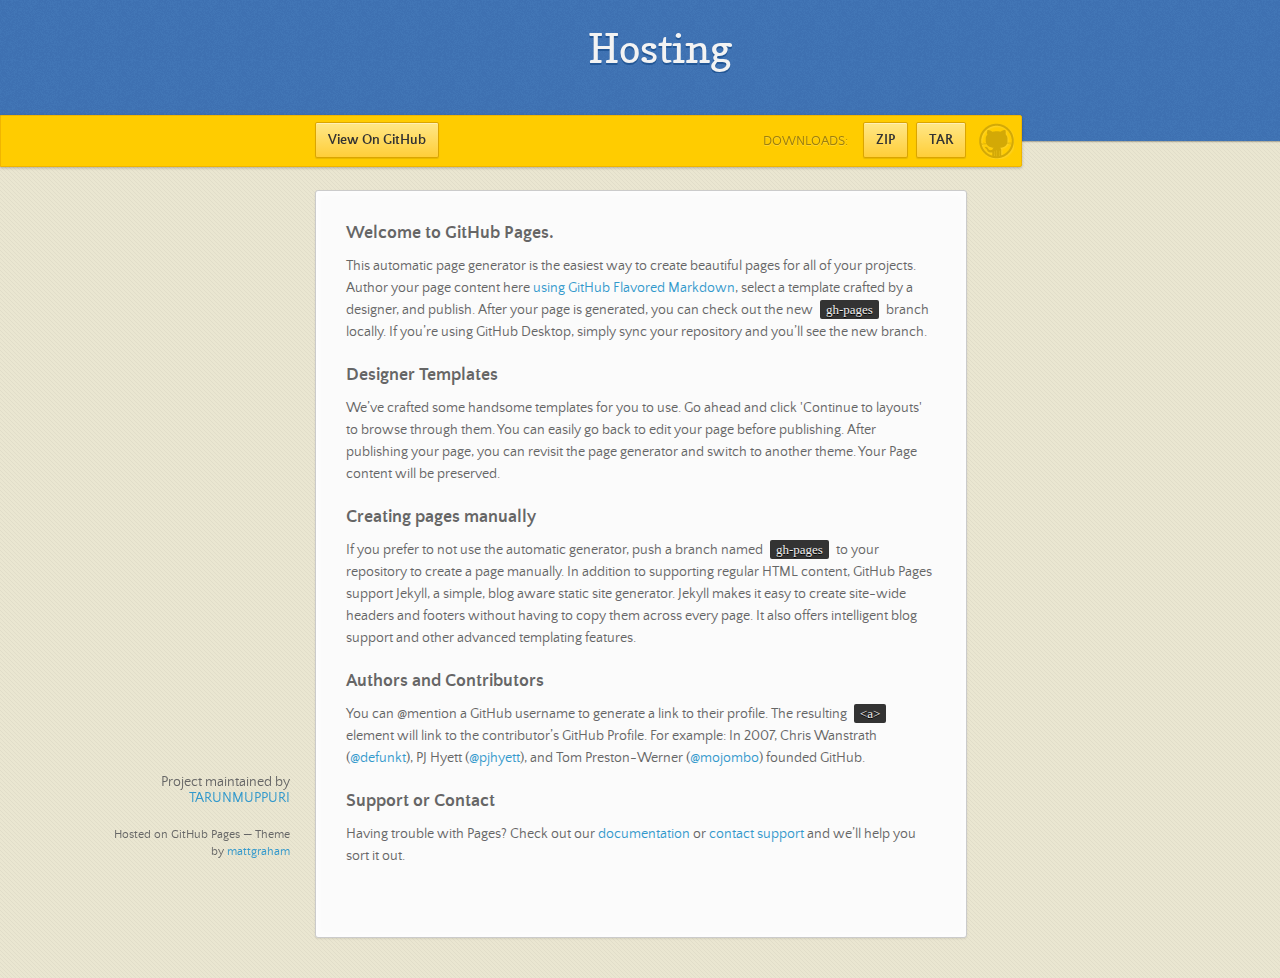
<file: index.html>
<!doctype html>
<html>
  <head>
    <meta charset="utf-8">
    <meta http-equiv="X-UA-Compatible" content="chrome=1">
    <title>Hosting by TARUNMUPPURI</title>
    <link rel="stylesheet" href="stylesheets/styles.css">
    <link rel="stylesheet" href="stylesheets/github-dark.css">
    <script src="https://ajax.googleapis.com/ajax/libs/jquery/1.7.1/jquery.min.js"></script>
    <script src="javascripts/main.js"></script>
    <!--[if lt IE 9]>
      <script src="//html5shiv.googlecode.com/svn/trunk/html5.js"></script>
    <![endif]-->
    <meta name="viewport" content="width=device-width, initial-scale=1, user-scalable=no">

  </head>
  <body>

      <header>
        <h1>Hosting</h1>
        <p></p>
      </header>

      <div id="banner">
        <span id="logo"></span>

        <a href="https://github.com/TARUNMUPPURI/hosting" class="button fork"><strong>View On GitHub</strong></a>
        <div class="downloads">
          <span>Downloads:</span>
          <ul>
            <li><a href="https://github.com/TARUNMUPPURI/hosting/zipball/master" class="button">ZIP</a></li>
            <li><a href="https://github.com/TARUNMUPPURI/hosting/tarball/master" class="button">TAR</a></li>
          </ul>
        </div>
      </div><!-- end banner -->

    <div class="wrapper">
      <nav>
        <ul></ul>
      </nav>
      <section>
        <h3>
<a id="welcome-to-github-pages" class="anchor" href="#welcome-to-github-pages" aria-hidden="true"><span aria-hidden="true" class="octicon octicon-link"></span></a>Welcome to GitHub Pages.</h3>
<p>This automatic page generator is the easiest way to create beautiful pages for all of your projects. Author your page content here <a href="https://guides.github.com/features/mastering-markdown/">using GitHub Flavored Markdown</a>, select a template crafted by a designer, and publish. After your page is generated, you can check out the new <code>gh-pages</code> branch locally. If you’re using GitHub Desktop, simply sync your repository and you’ll see the new branch.</p>
<h3>
<a id="designer-templates" class="anchor" href="#designer-templates" aria-hidden="true"><span aria-hidden="true" class="octicon octicon-link"></span></a>Designer Templates</h3>
<p>We’ve crafted some handsome templates for you to use. Go ahead and click 'Continue to layouts' to browse through them. You can easily go back to edit your page before publishing. After publishing your page, you can revisit the page generator and switch to another theme. Your Page content will be preserved.</p>
<h3>
<a id="creating-pages-manually" class="anchor" href="#creating-pages-manually" aria-hidden="true"><span aria-hidden="true" class="octicon octicon-link"></span></a>Creating pages manually</h3>
<p>If you prefer to not use the automatic generator, push a branch named <code>gh-pages</code> to your repository to create a page manually. In addition to supporting regular HTML content, GitHub Pages support Jekyll, a simple, blog aware static site generator. Jekyll makes it easy to create site-wide headers and footers without having to copy them across every page. It also offers intelligent blog support and other advanced templating features.</p>
<h3>
<a id="authors-and-contributors" class="anchor" href="#authors-and-contributors" aria-hidden="true"><span aria-hidden="true" class="octicon octicon-link"></span></a>Authors and Contributors</h3>
<p>You can @mention a GitHub username to generate a link to their profile. The resulting <code>&lt;a&gt;</code> element will link to the contributor’s GitHub Profile. For example: In 2007, Chris Wanstrath (<a class="user-mention" data-hovercard-type="user" data-hovercard-url="/users/defunkt/hovercard" data-octo-click="hovercard-link-click" data-octo-dimensions="link_type:self" href="https://github.com/defunkt">@defunkt</a>), PJ Hyett (<a class="user-mention" data-hovercard-type="user" data-hovercard-url="/users/pjhyett/hovercard" data-octo-click="hovercard-link-click" data-octo-dimensions="link_type:self" href="https://github.com/pjhyett">@pjhyett</a>), and Tom Preston-Werner (<a class="user-mention" data-hovercard-type="user" data-hovercard-url="/users/mojombo/hovercard" data-octo-click="hovercard-link-click" data-octo-dimensions="link_type:self" href="https://github.com/mojombo">@mojombo</a>) founded GitHub.</p>
<h3>
<a id="support-or-contact" class="anchor" href="#support-or-contact" aria-hidden="true"><span aria-hidden="true" class="octicon octicon-link"></span></a>Support or Contact</h3>
<p>Having trouble with Pages? Check out our <a href="https://help.github.com/pages">documentation</a> or <a href="https://github.com/contact">contact support</a> and we’ll help you sort it out.</p>
      </section>
      <footer>
        <p>Project maintained by <a href="https://github.com/TARUNMUPPURI">TARUNMUPPURI</a></p>
        <p><small>Hosted on GitHub Pages &mdash; Theme by <a href="https://twitter.com/michigangraham">mattgraham</a></small></p>
      </footer>
    </div>
    <!--[if !IE]><script>fixScale(document);</script><![endif]-->
    
  </body>
</html>
</file>
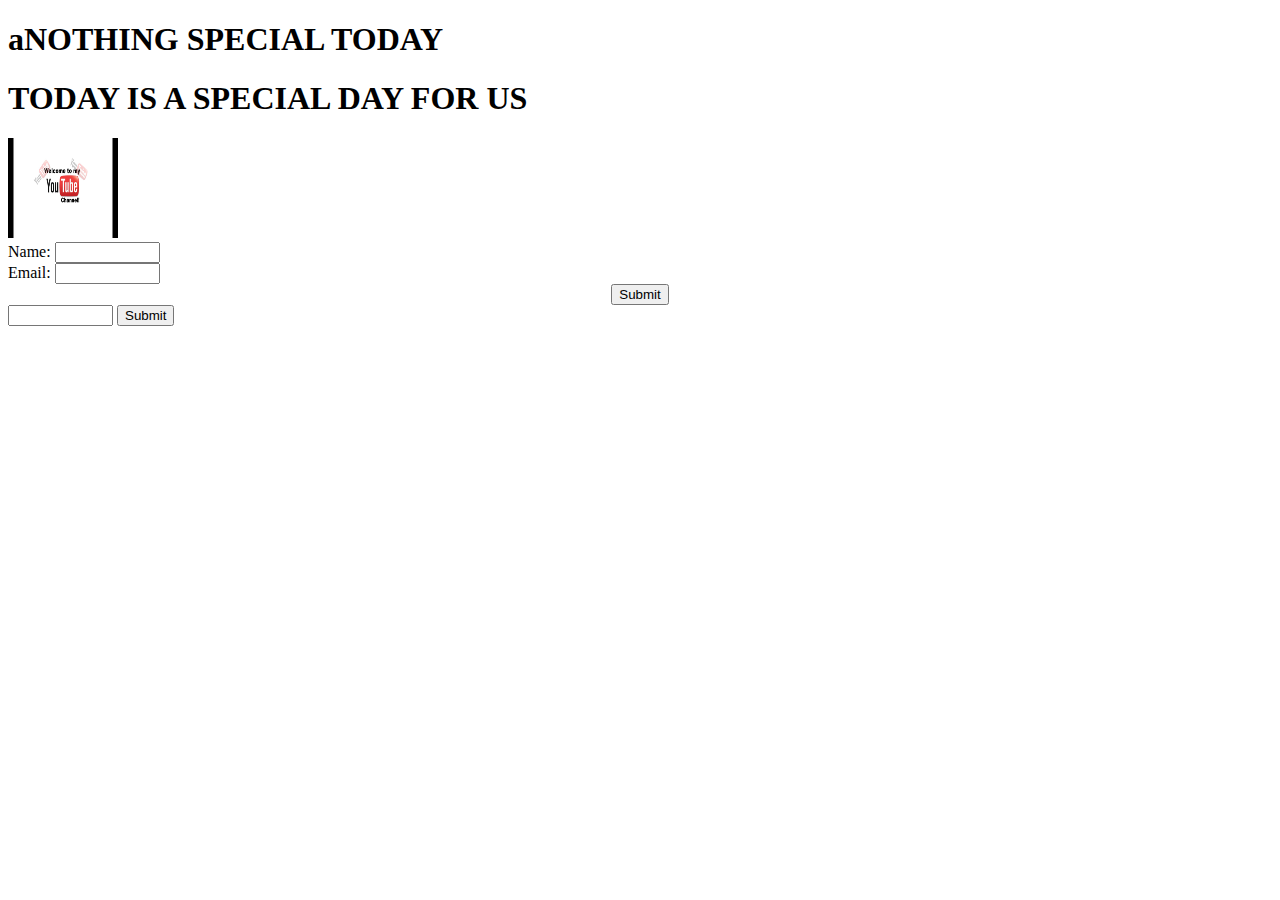
<file: bbbbbb.html>
<!DOCTYPE html>
<html>
    <title>    </title>
    <head>
        <H1>aNOTHING SPECIAL TODAY </H1>

    </head>
    <body>
    <h1>TODAY IS A SPECIAL DAY FOR US</h1>
    <img src = "maxresdefault.jpg" alt = "image" height="100px" width="110px" >


    <form action="mailto:tarunmuppuri@gmail.com">
Name: <input name="Name" value=""size="10"><br>
Email: <input name="Email" value=""
size="10"><br>
<center><input type="submit"></center>
</form>
<form method=post action="/cgibin/example.cgi">
<input type="text" size="10"
maxlength="30">
<input type="Submit" value="Submit">
</form>


    </body>

</html>
</file>
<file: stylesheets/styles.css>
/*
Leap Day for GitHub Pages
by Matt Graham
*/
@font-face {
  font-family: 'Quattrocento Sans';
  src: url("../fonts/quattrocentosans-bold-webfont.eot");
  src: url("../fonts/quattrocentosans-bold-webfont.eot?#iefix") format("embedded-opentype"), url("../fonts/quattrocentosans-bold-webfont.woff") format("woff"), url("../fonts/quattrocentosans-bold-webfont.ttf") format("truetype"), url("../fonts/quattrocentosans-bold-webfont.svg#QuattrocentoSansBold") format("svg");
  font-weight: bold;
  font-style: normal;
}

@font-face {
  font-family: 'Quattrocento Sans';
  src: url("../fonts/quattrocentosans-bolditalic-webfont.eot");
  src: url("../fonts/quattrocentosans-bolditalic-webfont.eot?#iefix") format("embedded-opentype"), url("../fonts/quattrocentosans-bolditalic-webfont.woff") format("woff"), url("../fonts/quattrocentosans-bolditalic-webfont.ttf") format("truetype"), url("../fonts/quattrocentosans-bolditalic-webfont.svg#QuattrocentoSansBoldItalic") format("svg");
  font-weight: bold;
  font-style: italic;
}

@font-face {
  font-family: 'Quattrocento Sans';
  src: url("../fonts/quattrocentosans-italic-webfont.eot");
  src: url("../fonts/quattrocentosans-italic-webfont.eot?#iefix") format("embedded-opentype"), url("../fonts/quattrocentosans-italic-webfont.woff") format("woff"), url("../fonts/quattrocentosans-italic-webfont.ttf") format("truetype"), url("../fonts/quattrocentosans-italic-webfont.svg#QuattrocentoSansItalic") format("svg");
  font-weight: normal;
  font-style: italic;
}

@font-face {
  font-family: 'Quattrocento Sans';
  src: url("../fonts/quattrocentosans-regular-webfont.eot");
  src: url("../fonts/quattrocentosans-regular-webfont.eot?#iefix") format("embedded-opentype"), url("../fonts/quattrocentosans-regular-webfont.woff") format("woff"), url("../fonts/quattrocentosans-regular-webfont.ttf") format("truetype"), url("../fonts/quattrocentosans-regular-webfont.svg#QuattrocentoSansRegular") format("svg");
  font-weight: normal;
  font-style: normal;
}

@font-face {
  font-family: 'Copse';
  src: url("../fonts/copse-regular-webfont.eot");
  src: url("../fonts/copse-regular-webfont.eot?#iefix") format("embedded-opentype"), url("../fonts/copse-regular-webfont.woff") format("woff"), url("../fonts/copse-regular-webfont.ttf") format("truetype"), url("../fonts/copse-regular-webfont.svg#CopseRegular") format("svg");
  font-weight: normal;
  font-style: normal;
}

/* normalize.css 2012-02-07T12:37 UTC - https://github.com/necolas/normalize.css */
/* =============================================================================
   HTML5 display definitions
   ========================================================================== */
/*
 * Corrects block display not defined in IE6/7/8/9 & FF3
 */
article,
aside,
details,
figcaption,
figure,
footer,
header,
hgroup,
nav,
section,
summary {
  display: block;
}

/*
 * Corrects inline-block display not defined in IE6/7/8/9 & FF3
 */
audio,
canvas,
video {
  display: inline-block;
  *display: inline;
  *zoom: 1;
}

/*
 * Prevents modern browsers from displaying 'audio' without controls
 */
audio:not([controls]) {
  display: none;
}

/*
 * Addresses styling for 'hidden' attribute not present in IE7/8/9, FF3, S4
 * Known issue: no IE6 support
 */
[hidden] {
  display: none;
}

/* =============================================================================
   Base
   ========================================================================== */
/*
 * 1. Corrects text resizing oddly in IE6/7 when body font-size is set using em units
 *    http://clagnut.com/blog/348/#c790
 * 2. Prevents iOS text size adjust after orientation change, without disabling user zoom
 *    www.456bereastreet.com/archive/201012/controlling_text_size_in_safari_for_ios_without_disabling_user_zoom/
 */
html {
  font-size: 100%;
  /* 1 */
  -webkit-text-size-adjust: 100%;
  /* 2 */
  -ms-text-size-adjust: 100%;
  /* 2 */
}

/*
 * Addresses font-family inconsistency between 'textarea' and other form elements.
 */
html,
button,
input,
select,
textarea {
  font-family: sans-serif;
}

/*
 * Addresses margins handled incorrectly in IE6/7
 */
body {
  margin: 0;
}

/* =============================================================================
   Links
   ========================================================================== */
/*
 * Addresses outline displayed oddly in Chrome
 */
a:focus {
  outline: thin dotted;
}

/*
 * Improves readability when focused and also mouse hovered in all browsers
 * people.opera.com/patrickl/experiments/keyboard/test
 */
a:hover,
a:active {
  outline: 0;
}

/* =============================================================================
   Typography
   ========================================================================== */
/*
 * Addresses font sizes and margins set differently in IE6/7
 * Addresses font sizes within 'section' and 'article' in FF4+, Chrome, S5
 */
h1 {
  font-size: 2em;
  margin: 0.67em 0;
}

h2 {
  font-size: 1.5em;
  margin: 0.83em 0;
}

h3 {
  font-size: 1.17em;
  margin: 1em 0;
}

h4 {
  font-size: 1em;
  margin: 1.33em 0;
}

h5 {
  font-size: 0.83em;
  margin: 1.67em 0;
}

h6 {
  font-size: 0.75em;
  margin: 2.33em 0;
}

/*
 * Addresses styling not present in IE7/8/9, S5, Chrome
 */
abbr[title] {
  border-bottom: 1px dotted;
}

/*
 * Addresses style set to 'bolder' in FF3+, S4/5, Chrome
*/
b,
strong {
  font-weight: bold;
}

blockquote {
  margin: 1em 40px;
}

/*
 * Addresses styling not present in S5, Chrome
 */
dfn {
  font-style: italic;
}

/*
 * Addresses styling not present in IE6/7/8/9
 */
mark {
  background: #ff0;
  color: #000;
}

/*
 * Addresses margins set differently in IE6/7
 */
p,
pre {
  margin: 1em 0;
}

/*
 * Corrects font family set oddly in IE6, S4/5, Chrome
 * en.wikipedia.org/wiki/User:Davidgothberg/Test59
 */
pre,
code,
kbd,
samp {
  font-family: monospace, serif;
  _font-family: 'courier new', monospace;
  font-size: 1em;
}

/*
 * 1. Addresses CSS quotes not supported in IE6/7
 * 2. Addresses quote property not supported in S4
 */
/* 1 */
q {
  quotes: none;
}

/* 2 */
q:before,
q:after {
  content: '';
  content: none;
}

small {
  font-size: 75%;
}

/*
 * Prevents sub and sup affecting line-height in all browsers
 * gist.github.com/413930
 */
sub,
sup {
  font-size: 75%;
  line-height: 0;
  position: relative;
  vertical-align: baseline;
}

sup {
  top: -0.5em;
}

sub {
  bottom: -0.25em;
}

/* =============================================================================
   Lists
   ========================================================================== */
/*
 * Addresses margins set differently in IE6/7
 */
dl,
menu,
ol,
ul {
  margin: 1em 0;
}

dd {
  margin: 0 0 0 40px;
}

/*
 * Addresses paddings set differently in IE6/7
 */
menu,
ol,
ul {
  padding: 0 0 0 40px;
}

/*
 * Corrects list images handled incorrectly in IE7
 */
nav ul,
nav ol {
  list-style: none;
  list-style-image: none;
}

/* =============================================================================
   Embedded content
   ========================================================================== */
/*
 * 1. Removes border when inside 'a' element in IE6/7/8/9, FF3
 * 2. Improves image quality when scaled in IE7
 *    code.flickr.com/blog/2008/11/12/on-ui-quality-the-little-things-client-side-image-resizing/
 */
img {
  border: 0;
  /* 1 */
  -ms-interpolation-mode: bicubic;
  /* 2 */
}

/*
 * Corrects overflow displayed oddly in IE9
 */
svg:not(:root) {
  overflow: hidden;
}

/* =============================================================================
   Figures
   ========================================================================== */
/*
 * Addresses margin not present in IE6/7/8/9, S5, O11
 */
figure {
  margin: 0;
}

/* =============================================================================
   Forms
   ========================================================================== */
/*
 * Corrects margin displayed oddly in IE6/7
 */
form {
  margin: 0;
}

/*
 * Define consistent border, margin, and padding
 */
fieldset {
  border: 1px solid #c0c0c0;
  margin: 0 2px;
  padding: 0.35em 0.625em 0.75em;
}

/*
 * 1. Corrects color not being inherited in IE6/7/8/9
 * 2. Corrects text not wrapping in FF3 
 * 3. Corrects alignment displayed oddly in IE6/7
 */
legend {
  border: 0;
  /* 1 */
  padding: 0;
  white-space: normal;
  /* 2 */
  *margin-left: -7px;
  /* 3 */
}

/*
 * 1. Corrects font size not being inherited in all browsers
 * 2. Addresses margins set differently in IE6/7, FF3+, S5, Chrome
 * 3. Improves appearance and consistency in all browsers
 */
button,
input,
select,
textarea {
  font-size: 100%;
  /* 1 */
  margin: 0;
  /* 2 */
  vertical-align: baseline;
  /* 3 */
  *vertical-align: middle;
  /* 3 */
}

/*
 * Addresses FF3/4 setting line-height on 'input' using !important in the UA stylesheet
 */
button,
input {
  line-height: normal;
  /* 1 */
}

/*
 * 1. Improves usability and consistency of cursor style between image-type 'input' and others
 * 2. Corrects inability to style clickable 'input' types in iOS
 * 3. Removes inner spacing in IE7 without affecting normal text inputs
 *    Known issue: inner spacing remains in IE6
 */
button,
input[type="button"],
input[type="reset"],
input[type="submit"] {
  cursor: pointer;
  /* 1 */
  -webkit-appearance: button;
  /* 2 */
  *overflow: visible;
  /* 3 */
}

/*
 * Re-set default cursor for disabled elements
 */
button[disabled],
input[disabled] {
  cursor: default;
}

/*
 * 1. Addresses box sizing set to content-box in IE8/9
 * 2. Removes excess padding in IE8/9
 * 3. Removes excess padding in IE7
      Known issue: excess padding remains in IE6
 */
input[type="checkbox"],
input[type="radio"] {
  box-sizing: border-box;
  /* 1 */
  padding: 0;
  /* 2 */
  *height: 13px;
  /* 3 */
  *width: 13px;
  /* 3 */
}

/*
 * 1. Addresses appearance set to searchfield in S5, Chrome
 * 2. Addresses box-sizing set to border-box in S5, Chrome (include -moz to future-proof)
 */
input[type="search"] {
  -webkit-appearance: textfield;
  /* 1 */
  -moz-box-sizing: content-box;
  -webkit-box-sizing: content-box;
  /* 2 */
  box-sizing: content-box;
}

/*
 * Removes inner padding and search cancel button in S5, Chrome on OS X
 */
input[type="search"]::-webkit-search-decoration,
input[type="search"]::-webkit-search-cancel-button {
  -webkit-appearance: none;
}

/*
 * Removes inner padding and border in FF3+
 * www.sitepen.com/blog/2008/05/14/the-devils-in-the-details-fixing-dojos-toolbar-buttons/
 */
button::-moz-focus-inner,
input::-moz-focus-inner {
  border: 0;
  padding: 0;
}

/*
 * 1. Removes default vertical scrollbar in IE6/7/8/9
 * 2. Improves readability and alignment in all browsers
 */
textarea {
  overflow: auto;
  /* 1 */
  vertical-align: top;
  /* 2 */
}

/* =============================================================================
   Tables
   ========================================================================== */
/*
 * Remove most spacing between table cells
 */
table {
  border-collapse: collapse;
  border-spacing: 0;
}

body {
  font: 14px/22px "Quattrocento Sans", "Helvetica Neue", Helvetica, Arial, sans-serif;
  color: #666;
  font-weight: 300;
  margin: 0px;
  padding: 0px 0 20px 0px;
  background: url(../images/body-background.png) #eae6d1;
}

h1, h2, h3, h4, h5, h6 {
  color: #333;
  margin: 0 0 10px;
}

p, ul, ol, table, pre, dl {
  margin: 0 0 20px;
}

h1, h2, h3 {
  line-height: 1.1;
}

h1 {
  font-size: 28px;
}

h2 {
  font-size: 24px;
  color: #393939;
}

h3, h4, h5, h6 {
  color: #666666;
}

h3 {
  font-size: 18px;
  line-height: 24px;
}

a {
  color: #3399cc;
  font-weight: 400;
  text-decoration: none;
}

a small {
  font-size: 11px;
  color: #666;
  margin-top: -0.6em;
  display: block;
}

ul {
  list-style-image: url("../images/bullet.png");
}

strong {
  font-weight: bold;
  color: #333;
}

.wrapper {
  width: 650px;
  margin: 0 auto;
  position: relative;
}

section img {
  max-width: 100%;
}

blockquote {
  border-left: 1px solid #ffcc00;
  margin: 0;
  padding: 0 0 0 20px;
  font-style: italic;
}

code {
  font-family: "Lucida Sans", Monaco, Bitstream Vera Sans Mono, Lucida Console, Terminal;
  font-size: 13px;
  color: #efefef;
  text-shadow: 0px 1px 0px #000;
  margin: 0 4px;
  padding: 2px 6px;
  background: #333;
  -moz-border-radius: 2px;
  -webkit-border-radius: 2px;
  -o-border-radius: 2px;
  -ms-border-radius: 2px;
  -khtml-border-radius: 2px;
  border-radius: 2px;
}

pre {
  padding: 8px 15px;
  background: #333333;
  -moz-border-radius: 3px;
  -webkit-border-radius: 3px;
  -o-border-radius: 3px;
  -ms-border-radius: 3px;
  -khtml-border-radius: 3px;
  border-radius: 3px;
  border: 1px solid #c7c7c7;
  overflow: auto;
  overflow-y: hidden;
}
pre code {
  margin: 0px;
  padding: 0px;
}

table {
  width: 100%;
  border-collapse: collapse;
}

th {
  text-align: left;
  padding: 5px 10px;
  border-bottom: 1px solid #e5e5e5;
  color: #444;
}

td {
  text-align: left;
  padding: 5px 10px;
  border-bottom: 1px solid #e5e5e5;
  border-right: 1px solid #ffcc00;
}
td:first-child {
  border-left: 1px solid #ffcc00;
}

hr {
  border: 0;
  outline: none;
  height: 11px;
  background: transparent url("../images/hr.gif") center center repeat-x;
  margin: 0 0 20px;
}

dt {
  color: #444;
  font-weight: 700;
}

header {
  padding: 25px 20px 40px 20px;
  margin: 0;
  position: fixed;
  top: 0;
  left: 0;
  right: 0;
  width: 100%;
  text-align: center;
  background: url(../images/background.png) #4276b6;
  -moz-box-shadow: 1px 0px 2px rgba(0, 0, 0, 0.75);
  -webkit-box-shadow: 1px 0px 2px rgba(0, 0, 0, 0.75);
  -o-box-shadow: 1px 0px 2px rgba(0, 0, 0, 0.75);
  box-shadow: 1px 0px 2px rgba(0, 0, 0, 0.75);
  z-index: 99;
  -webkit-font-smoothing: antialiased;
  min-height: 76px;
}
header h1 {
  font: 40px/48px "Copse", "Helvetica Neue", Helvetica, Arial, sans-serif;
  color: #f3f3f3;
  text-shadow: 0px 2px 0px #235796;
  margin: 0px;
  white-space: nowrap;
  overflow: hidden;
  text-overflow: ellipsis;
  -o-text-overflow: ellipsis;
  -ms-text-overflow: ellipsis;
}
header p {
  color: #d8d8d8;
  text-shadow: rgba(0, 0, 0, 0.2) 0 1px 0;
  font-size: 18px;
  margin: 0px;
}

#banner {
  z-index: 100;
  left: 0;
  right: 50%;
  height: 50px;
  margin-right: -382px;
  position: fixed;
  top: 115px;
  background: #ffcc00;
  border: 1px solid #f0b500;
  -moz-box-shadow: 0px 1px 3px rgba(0, 0, 0, 0.25);
  -webkit-box-shadow: 0px 1px 3px rgba(0, 0, 0, 0.25);
  -o-box-shadow: 0px 1px 3px rgba(0, 0, 0, 0.25);
  box-shadow: 0px 1px 3px rgba(0, 0, 0, 0.25);
  -moz-border-radius: 0px 2px 2px 0px;
  -webkit-border-radius: 0px 2px 2px 0px;
  -o-border-radius: 0px 2px 2px 0px;
  -ms-border-radius: 0px 2px 2px 0px;
  -khtml-border-radius: 0px 2px 2px 0px;
  border-radius: 0px 2px 2px 0px;
  padding-right: 10px;
}
#banner .button {
  border: 1px solid #dba500;
  background: -webkit-gradient(linear, 50% 0%, 50% 100%, color-stop(0%, #ffe788), color-stop(100%, #ffce38));
  background: -webkit-linear-gradient(#ffe788, #ffce38);
  background: -moz-linear-gradient(#ffe788, #ffce38);
  background: -o-linear-gradient(#ffe788, #ffce38);
  background: -ms-linear-gradient(#ffe788, #ffce38);
  background: linear-gradient(#ffe788, #ffce38);
  -moz-border-radius: 2px;
  -webkit-border-radius: 2px;
  -o-border-radius: 2px;
  -ms-border-radius: 2px;
  -khtml-border-radius: 2px;
  border-radius: 2px;
  -moz-box-shadow: inset 0px 1px 0px rgba(255, 255, 255, 0.4), 0px 1px 1px rgba(0, 0, 0, 0.1);
  -webkit-box-shadow: inset 0px 1px 0px rgba(255, 255, 255, 0.4), 0px 1px 1px rgba(0, 0, 0, 0.1);
  -o-box-shadow: inset 0px 1px 0px rgba(255, 255, 255, 0.4), 0px 1px 1px rgba(0, 0, 0, 0.1);
  box-shadow: inset 0px 1px 0px rgba(255, 255, 255, 0.4), 0px 1px 1px rgba(0, 0, 0, 0.1);
  background-color: #FFE788;
  margin-left: 5px;
  padding: 10px 12px;
  margin-top: 6px;
  line-height: 14px;
  font-size: 14px;
  color: #333;
  font-weight: bold;
  display: inline-block;
  text-align: center;
}
#banner .button:hover {
  background: -webkit-gradient(linear, 50% 0%, 50% 100%, color-stop(0%, #ffe788), color-stop(100%, #ffe788));
  background: -webkit-linear-gradient(#ffe788, #ffe788);
  background: -moz-linear-gradient(#ffe788, #ffe788);
  background: -o-linear-gradient(#ffe788, #ffe788);
  background: -ms-linear-gradient(#ffe788, #ffe788);
  background: linear-gradient(#ffe788, #ffe788);
  background-color: #ffeca0;
}
#banner .fork {
  position: fixed;
  left: 50%;
  margin-left: -325px;
  padding: 10px 12px;
  margin-top: 6px;
  line-height: 14px;
  font-size: 14px;
  background-color: #FFE788;
}
#banner .downloads {
  float: right;
  margin: 0 45px 0 0;
}
#banner .downloads span {
  float: left;
  line-height: 52px;
  font-size: 90%;
  color: #9d7f0d;
  text-transform: uppercase;
  text-shadow: rgba(255, 255, 255, 0.2) 0 1px 0;
}
#banner ul {
  list-style: none;
  height: 40px;
  padding: 0;
  float: left;
  margin-left: 10px;
}
#banner ul li {
  display: inline;
}
#banner ul li a.button {
  background-color: #FFE788;
}
#banner #logo {
  position: absolute;
  height: 36px;
  width: 36px;
  right: 7px;
  top: 7px;
  display: block;
  background: url(../images/octocat-logo.png);
}

section {
  width: 590px;
  padding: 30px 30px 50px 30px;
  margin: 20px 0;
  margin-top: 190px;
  position: relative;
  background: #fbfbfb;
  -moz-border-radius: 3px;
  -webkit-border-radius: 3px;
  -o-border-radius: 3px;
  -ms-border-radius: 3px;
  -khtml-border-radius: 3px;
  border-radius: 3px;
  border: 1px solid #cbcbcb;
  -moz-box-shadow: 0px 1px 2px rgba(0, 0, 0, 0.09), inset 0px 0px 2px 2px rgba(255, 255, 255, 0.5), inset 0 0 5px 5px rgba(255, 255, 255, 0.4);
  -webkit-box-shadow: 0px 1px 2px rgba(0, 0, 0, 0.09), inset 0px 0px 2px 2px rgba(255, 255, 255, 0.5), inset 0 0 5px 5px rgba(255, 255, 255, 0.4);
  -o-box-shadow: 0px 1px 2px rgba(0, 0, 0, 0.09), inset 0px 0px 2px 2px rgba(255, 255, 255, 0.5), inset 0 0 5px 5px rgba(255, 255, 255, 0.4);
  box-shadow: 0px 1px 2px rgba(0, 0, 0, 0.09), inset 0px 0px 2px 2px rgba(255, 255, 255, 0.5), inset 0 0 5px 5px rgba(255, 255, 255, 0.4);
}

small {
  font-size: 12px;
}

nav {
  width: 230px;
  position: fixed;
  top: 220px;
  left: 50%;
  margin-left: -580px;
  text-align: right;
}
nav ul {
  list-style: none;
  list-style-image: none;
  font-size: 14px;
  line-height: 24px;
}
nav ul li {
  padding: 5px 0px;
  line-height: 16px;
}
nav ul li.tag-h1 {
  font-size: 1.2em;
}
nav ul li.tag-h1 a {
  font-weight: bold;
  color: #333;
}
nav ul li.tag-h2 + .tag-h1 {
  margin-top: 10px;
}
nav ul a {
  color: #666;
}
nav ul a:hover {
  color: #999;
}

footer {
  width: 180px;
  position: fixed;
  left: 50%;
  margin-left: -530px;
  bottom: 20px;
  text-align: right;
  line-height: 16px;
}

@media print, screen and (max-width: 1060px) {
  div.wrapper {
    width: auto;
    margin: 0;
  }

  nav {
    display: none;
  }

  header, section, footer {
    float: none;
  }
  header h1, section h1, footer h1 {
    white-space: nowrap;
    overflow: hidden;
    text-overflow: ellipsis;
    -o-text-overflow: ellipsis;
    -ms-text-overflow: ellipsis;
  }

  #banner {
    width: 100%;
  }
  #banner .downloads {
    margin-right: 60px;
  }
  #banner #logo {
    margin-right: 15px;
  }

  section {
    border: 1px solid #e5e5e5;
    border-width: 1px 0;
    padding: 20px auto;
    margin: 190px auto 20px;
    max-width: 600px;
  }

  footer {
    text-align: center;
    margin: 20px auto;
    position: relative;
    left: auto;
    bottom: auto;
    width: auto;
  }
}
@media print, screen and (max-width: 720px) {
  body {
    word-wrap: break-word;
  }

  header {
    padding: 20px 20px;
    margin: 0;
  }
  header h1 {
    font-size: 32px;
    white-space: nowrap;
    overflow: hidden;
    text-overflow: ellipsis;
    -o-text-overflow: ellipsis;
    -ms-text-overflow: ellipsis;
  }
  header p {
    display: none;
  }

  #banner {
    top: 80px;
  }
  #banner .fork {
    float: left;
    display: inline-block;
    margin-left: 0px;
    position: fixed;
    left: 20px;
  }

  section {
    margin-top: 130px;
    margin-bottom: 0px;
    width: auto;
  }

  header ul, header p.view {
    position: static;
  }
}
@media print, screen and (max-width: 480px) {
  header {
    position: relative;
    padding: 5px 0px;
    min-height: 0px;
  }
  header h1 {
    font-size: 24px;
    white-space: nowrap;
    overflow: hidden;
    text-overflow: ellipsis;
    -o-text-overflow: ellipsis;
    -ms-text-overflow: ellipsis;
  }

  section {
    margin-top: 5px;
  }

  #banner {
    display: none;
  }

  header ul {
    display: none;
  }
}
@media print {
  body {
    padding: 0.4in;
    font-size: 12pt;
    color: #444;
  }
}
@media print, screen and (max-height: 680px) {
  footer {
    text-align: center;
    margin: 20px auto;
    position: relative;
    left: auto;
    bottom: auto;
    width: auto;
  }
}
@media print, screen and (max-height: 480px) {
  nav {
    display: none;
  }

  footer {
    text-align: center;
    margin: 20px auto;
    position: relative;
    left: auto;
    bottom: auto;
    width: auto;
  }
}
</file>
<file: stylesheets/github-dark.css>
/*!
 * GitHub Dark v0.3.0
 * Copyright (c) 2012 - 2016 GitHub, Inc.
 * Licensed under MIT (https://github.com/primer/github-syntax-theme-generator/blob/master/LICENSE)
 */

.pl-c /* comment, punctuation.definition.comment, string.comment */ {
  color: #969896;
}

.pl-c1 /* constant, entity.name.constant, variable.other.constant, variable.language, support, meta.property-name, support.constant, support.variable, meta.module-reference, markup.raw, meta.diff.header */,
.pl-s .pl-v /* string variable */ {
  color: #0099cd;
}

.pl-e /* entity */,
.pl-en /* entity.name */ {
  color: #9774cb;
}

.pl-smi /* variable.parameter.function, storage.modifier.package, storage.modifier.import, storage.type.java, variable.other */,
.pl-s .pl-s1 /* string source */ {
  color: #ddd;
}

.pl-ent /* entity.name.tag */ {
  color: #7bcc72;
}

.pl-k /* keyword, storage, storage.type */ {
  color: #cc2372;
}

.pl-s /* string */,
.pl-pds /* punctuation.definition.string, source.regexp, string.regexp.character-class */,
.pl-s .pl-pse .pl-s1 /* string punctuation.section.embedded source */,
.pl-sr /* string.regexp */,
.pl-sr .pl-cce /* string.regexp constant.character.escape */,
.pl-sr .pl-sre /* string.regexp source.ruby.embedded */,
.pl-sr .pl-sra /* string.regexp string.regexp.arbitrary-repitition */ {
  color: #3c66e2;
}

.pl-v /* variable */,
.pl-smw /* sublimelinter.mark.warning */ {
  color: #fb8764;
}

.pl-bu /* invalid.broken, invalid.deprecated, invalid.unimplemented, message.error, brackethighlighter.unmatched, sublimelinter.mark.error */ {
  color: #e63525;
}

.pl-ii /* invalid.illegal */ {
  color: #f8f8f8;
  background-color: #e63525;
}

.pl-c2 /* carriage-return */ {
  color: #f8f8f8;
  background-color: #e63525;
}

.pl-c2::before /* carriage-return */ {
  content: "^M";
}

.pl-sr .pl-cce /* string.regexp constant.character.escape */ {
  font-weight: bold;
  color: #7bcc72;
}

.pl-ml /* markup.list */ {
  color: #c26b2b;
}

.pl-mh /* markup.heading */,
.pl-mh .pl-en /* markup.heading entity.name */,
.pl-ms /* meta.separator */ {
  font-weight: bold;
  color: #264ec5;
}

.pl-mq /* markup.quote */ {
  color: #00acac;
}

.pl-mi /* markup.italic */ {
  font-style: italic;
  color: #ddd;
}

.pl-mb /* markup.bold */ {
  font-weight: bold;
  color: #ddd;
}

.pl-md /* markup.deleted, meta.diff.header.from-file, punctuation.definition.deleted */ {
  color: #bd2c00;
  background-color: #ffecec;
}

.pl-mi1 /* markup.inserted, meta.diff.header.to-file, punctuation.definition.inserted */ {
  color: #55a532;
  background-color: #eaffea;
}

.pl-mc /* markup.changed, punctuation.definition.changed */ {
  color: #ef9700;
  background-color: #ffe3b4;
}

.pl-mi2 /* markup.ignored, markup.untracked */ {
  color: #d8d8d8;
  background-color: #808080;
}

.pl-mdr /* meta.diff.range */ {
  font-weight: bold;
  color: #9774cb;
}

.pl-mo /* meta.output */ {
  color: #264ec5;
}

.pl-ba /* brackethighlighter.tag, brackethighlighter.curly, brackethighlighter.round, brackethighlighter.square, brackethighlighter.angle, brackethighlighter.quote */ {
  color: #e1e1e1;
}

.pl-sg /* sublimelinter.gutter-mark */ {
  color: #6e7880;
}

.pl-corl /* constant.other.reference.link, string.other.link */ {
  text-decoration: underline;
  color: #3c66e2;
}
</file>
